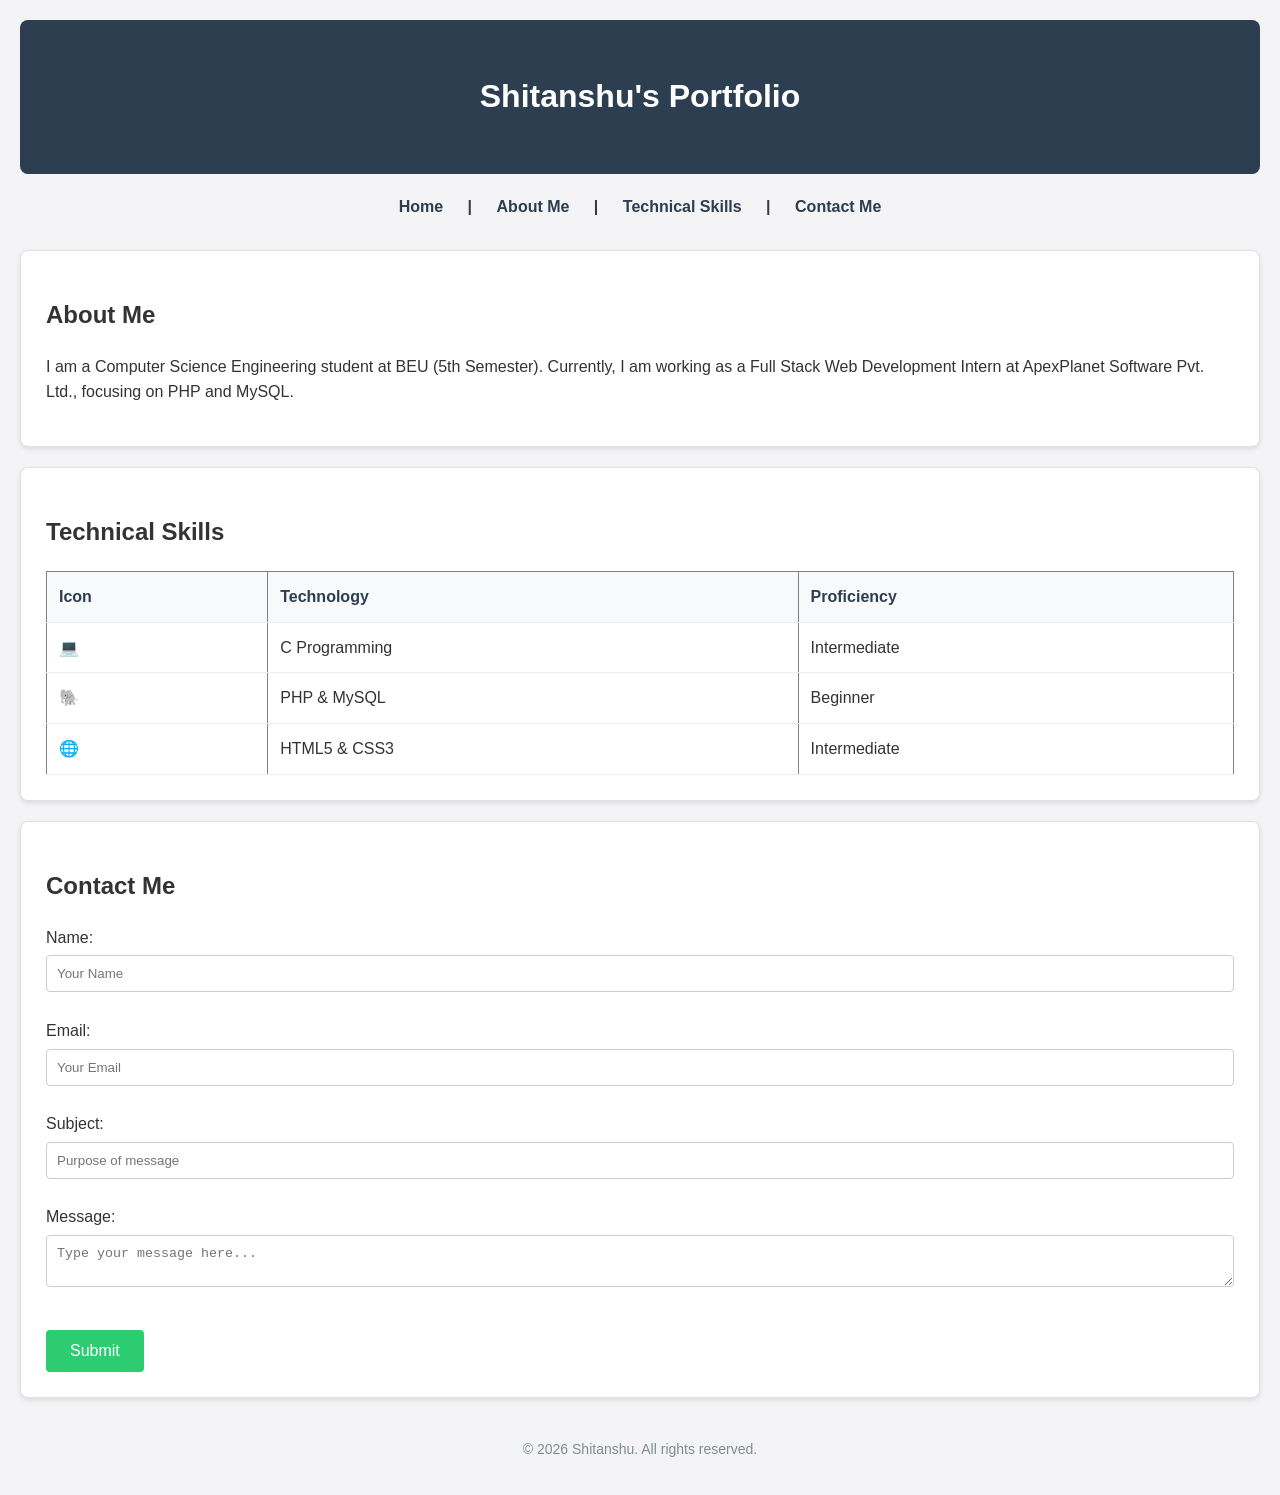
<file: index.html>
<!DOCTYPE html>
<html lang="en">
<head>
    <link rel="stylesheet" href="style.css">
    <meta charset="UTF-8">
    <meta name="viewport" content="width=device-width, initial-scale=1.0">
    <title>My Portfolio</title>
</head>
<body>

    <header id="home">
        <h1>Shitanshu's Portfolio</h1>
    </header>

    <nav>
        <a href="#home">Home</a> | 
        <a href="#about">About Me</a> | 
        <a href="#skills">Technical Skills</a> | 
        <a href="#contact">Contact Me</a>
    </nav>

    <section id="about">
        <h2>About Me</h2>
        <p>I am a Computer Science Engineering student at BEU (5th Semester). 
        Currently, I am working as a Full Stack Web Development Intern at 
        ApexPlanet Software Pvt. Ltd., focusing on PHP and MySQL.</p>
    </section>

   <section id="skills">
        <h2>Technical Skills</h2>
        <table border="1">
            <tr>
                <th>Icon</th>
                <th>Technology</th>
                <th>Proficiency</th>
            </tr>
            <tr>
                <td>💻</td>
                <td>C Programming</td>
                <td>Intermediate</td>
            </tr>
            <tr>
                <td>🐘</td>
                <td>PHP & MySQL</td>
                <td>Beginner</td>
            </tr>
            <tr>
                <td>🌐</td>
                <td>HTML5 & CSS3</td>
                <td>Intermediate</td>
            </tr>
        </table>
    </section>

    <section id="contact">
        <h2>Contact Me</h2>
        <form>
            <label>Name:</label><br>
            <input type="text" name="name" placeholder="Your Name" required><br><br>

            <label>Email:</label><br>
            <input type="email" name="email" placeholder="Your Email" required><br><br>

            <label>Subject:</label><br>
            <input type="text" name="subject" placeholder="Purpose of message"><br><br>

            <label>Message:</label><br>
            <textarea name="message" placeholder="Type your message here..." required></textarea><br><br>

            <button type="submit">Submit</button>
        </form>
    </section>

    <footer>
        <p>© 2026 Shitanshu. All rights reserved.</p>
    </footer>
<script src="script.js"></script>
</body>
</html>
</file>
<file: style.css>
/* 1. Global Styles */
body {
    font-family: 'Segoe UI', Tahoma, Geneva, Verdana, sans-serif;
    line-height: 1.6;
    margin: 0;
    padding: 20px;
    background-color: #f4f4f7;
    color: #333;
}

/* 2. Header Section */
header {
    background-color: #2c3e50;
    color: #ffffff;
    padding: 30px;
    text-align: center;
    border-radius: 8px;
    margin-bottom: 20px;
}

/* 3. Navigation Bar */
nav {
    text-align: center;
    margin-bottom: 30px;
    font-weight: bold;
    color: #2c3e50;
}

/* 4. Section & Box Model (Margin, Padding, Border) */
section {
    background: #ffffff;
    margin: 20px 0;
    padding: 25px;
    border: 1px solid #e1e1e1;
    border-radius: 8px;
    box-shadow: 0 2px 5px rgba(0,0,0,0.1);
}

/* 5. Table Styling (Technical Skills) */
table {
    width: 100%;
    border-collapse: collapse;
    margin-top: 15px;
}

th, td {
    padding: 12px;
    text-align: left;
    border-bottom: 1px solid #eeeeee;
}

th {
    background-color: #f8f9fa;
    color: #2c3e50;
}

/* 6. Form & Input Elements */
input[type="text"], 
input[type="email"], 
textarea {
    width: 100%;
    padding: 10px;
    margin-top: 5px;
    border: 1px solid #ccc;
    border-radius: 4px;
    box-sizing: border-box; /* Ensures padding doesn't affect width */
}

button {
    background-color: #2ecc71;
    color: white;
    padding: 12px 24px;
    border: none;
    border-radius: 4px;
    cursor: pointer;
    font-size: 16px;
    margin-top: 10px;
}

button:hover {
    background-color: #27ae60;
}

/* 7. Footer */
footer {
    text-align: center;
    margin-top: 40px;
    font-size: 14px;
    color: #7f8c8d;
}
/* --- Commit #9: Interactivity & Professional Touch --- */

/* Navigation links ko clickable aur sundar banayein */
nav a {
    text-decoration: none;
    color: #2c3e50;
    margin: 0 10px;
    padding: 5px 10px;
    transition: all 0.3s ease;
    border-radius: 4px;
}

nav a:hover {
    color: white;
    background-color: #2ecc71; /* Green background on hover */
}

/* Skills Table Row Hover Effect */
tr:hover {
    background-color: #f1f1f1;
    cursor: default;
}

/* Button Click Effect */
button {
    transition: transform 0.1s, background-color 0.3s;
}

button:active {
    transform: scale(0.95); /* Click karne par button thoda dabega */
}
</file>
